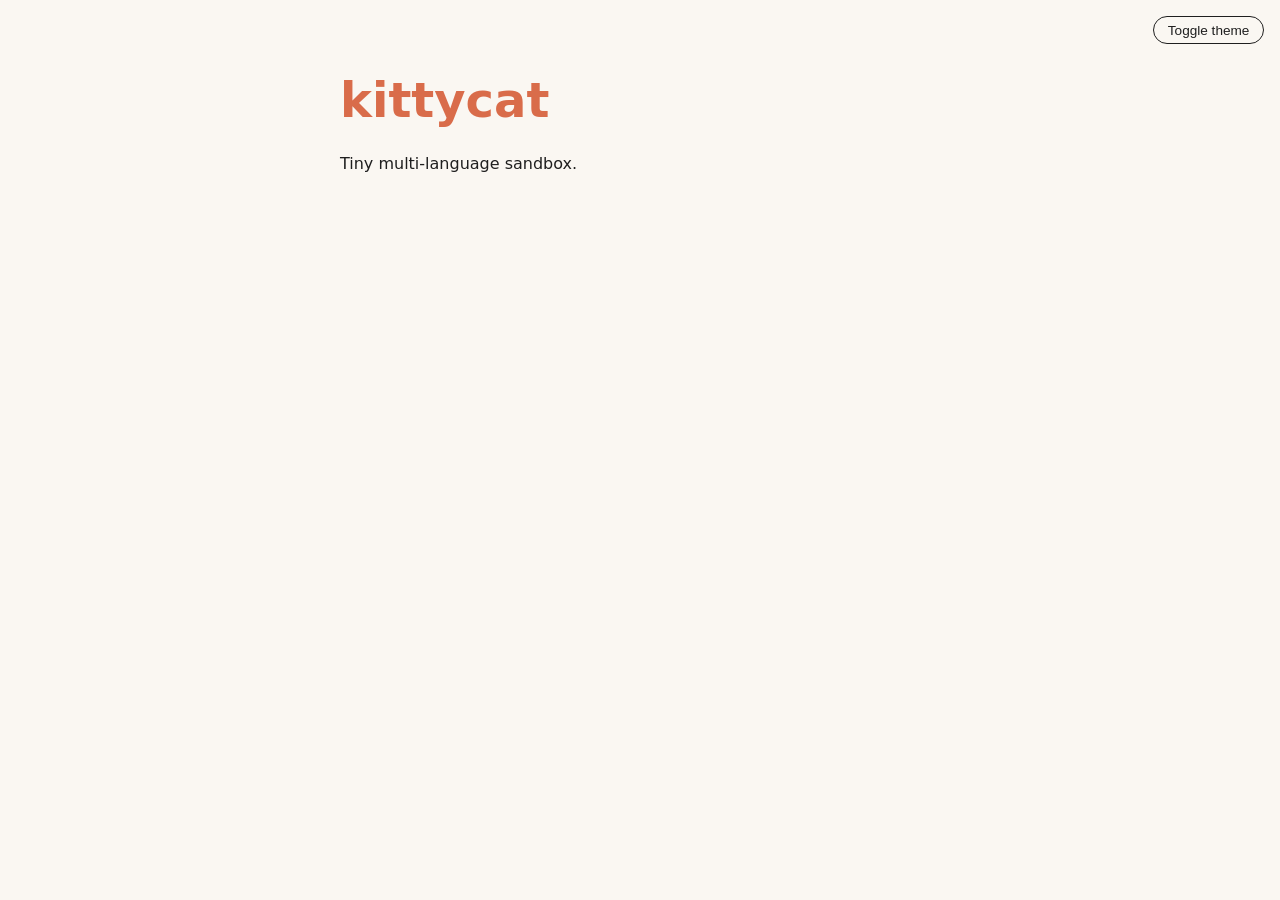
<file: web/index.html>
<!doctype html>
<html lang="en">
<head>
  <meta charset="utf-8">
  <meta name="viewport" content="width=device-width, initial-scale=1">
  <title>kittycat</title>
  <link rel="stylesheet" href="styles.css">
  <script src="scripts/theme.js"></script>
</head>
<body>
  <button id="theme-toggle" type="button">Toggle theme</button>
  <main class="landing">
    <h1>kittycat</h1>
    <p>Tiny multi-language sandbox.</p>
  </main>
</body>
</html>
</file>
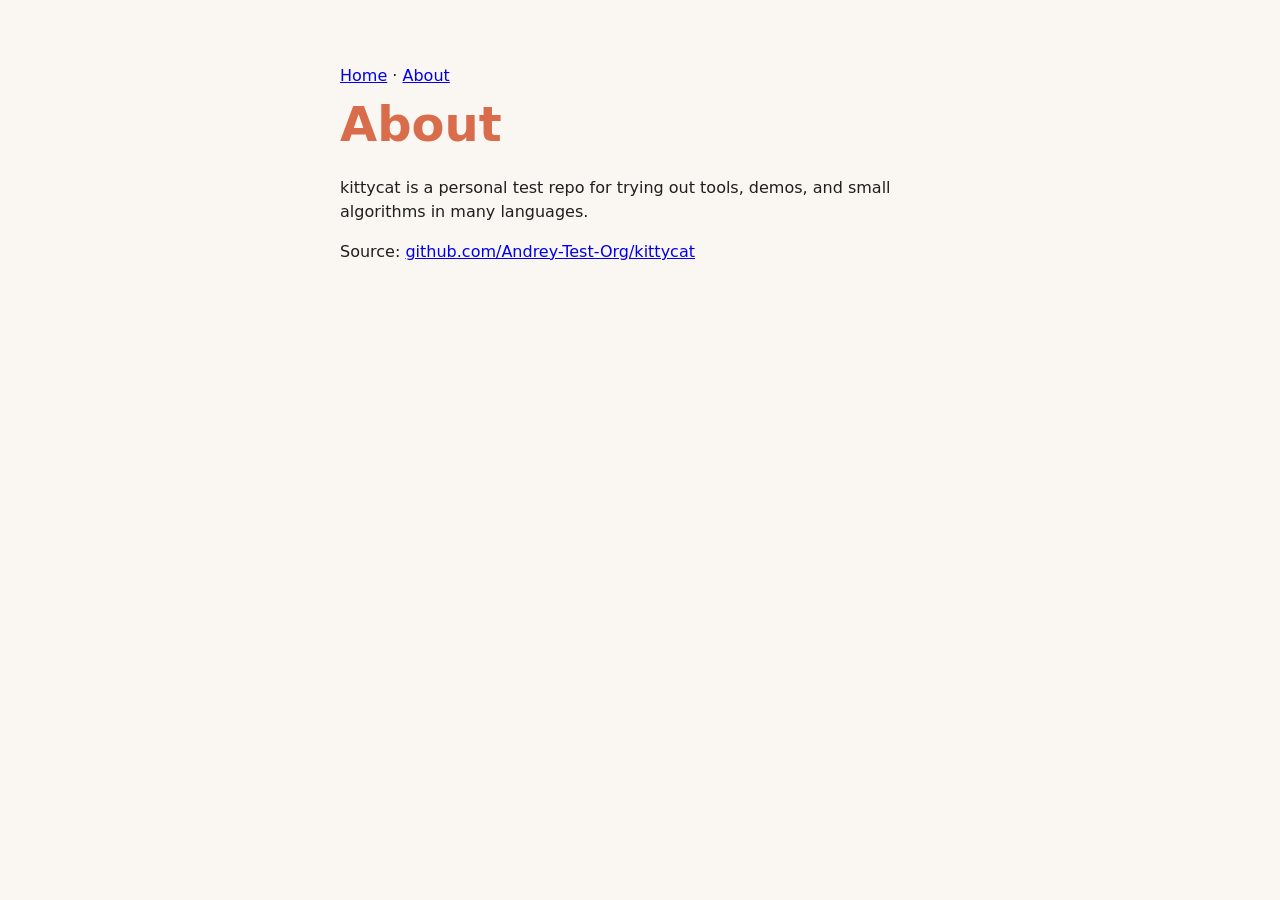
<file: web/about.html>
<!doctype html>
<html lang="en">
<head>
  <meta charset="utf-8">
  <meta name="viewport" content="width=device-width, initial-scale=1">
  <title>About — kittycat</title>
  <link rel="stylesheet" href="styles.css">
</head>
<body>
  <main class="landing">
    <nav class="topnav"><a href="index.html">Home</a> · <a href="about.html">About</a></nav>
    <h1>About</h1>
    <p>kittycat is a personal test repo for trying out tools, demos, and small algorithms in many languages.</p>
    <p>Source: <a href="https://github.com/Andrey-Test-Org/kittycat">github.com/Andrey-Test-Org/kittycat</a></p>
  </main>
</body>
</html>
</file>
<file: web/styles.css>
:root {
  --bg: #faf7f2;
  --fg: #1f1f1f;
  --accent: #d96c4a;
}

:root[data-theme="dark"] {
  --bg: #1a1a1a;
  --fg: #f1ece4;
  --accent: #ff9a73;
}

* { box-sizing: border-box; }

body {
  margin: 0;
  font-family: system-ui, -apple-system, "Segoe UI", sans-serif;
  background: var(--bg);
  color: var(--fg);
  line-height: 1.5;
  transition: background 0.2s ease, color 0.2s ease;
}

.landing {
  max-width: 640px;
  margin: 4rem auto;
  padding: 0 1.25rem;
}

h1 {
  font-size: 3rem;
  margin: 0 0 0.5rem;
  color: var(--accent);
}

#theme-toggle {
  position: fixed;
  top: 1rem;
  right: 1rem;
  background: transparent;
  color: var(--fg);
  border: 1px solid var(--fg);
  border-radius: 999px;
  padding: 0.35rem 0.85rem;
  cursor: pointer;
  font-size: 0.85rem;
}
</file>
